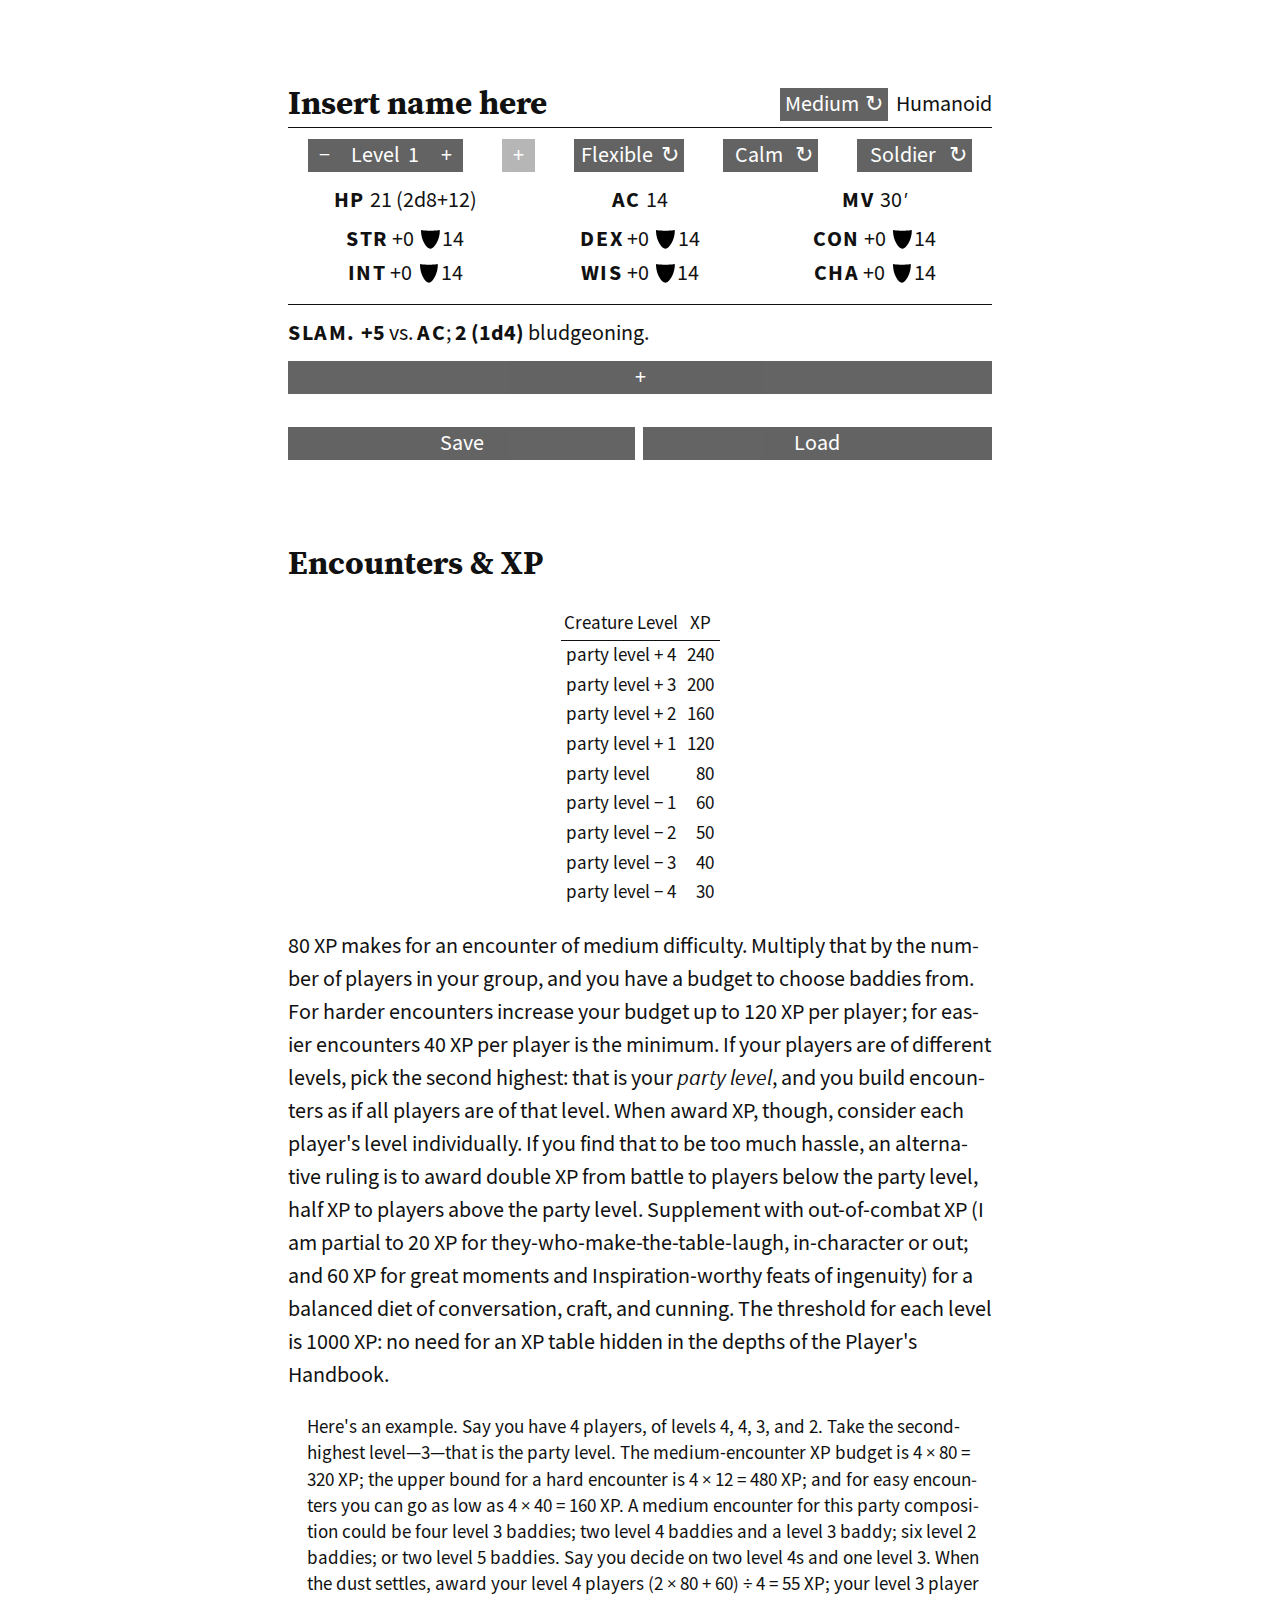
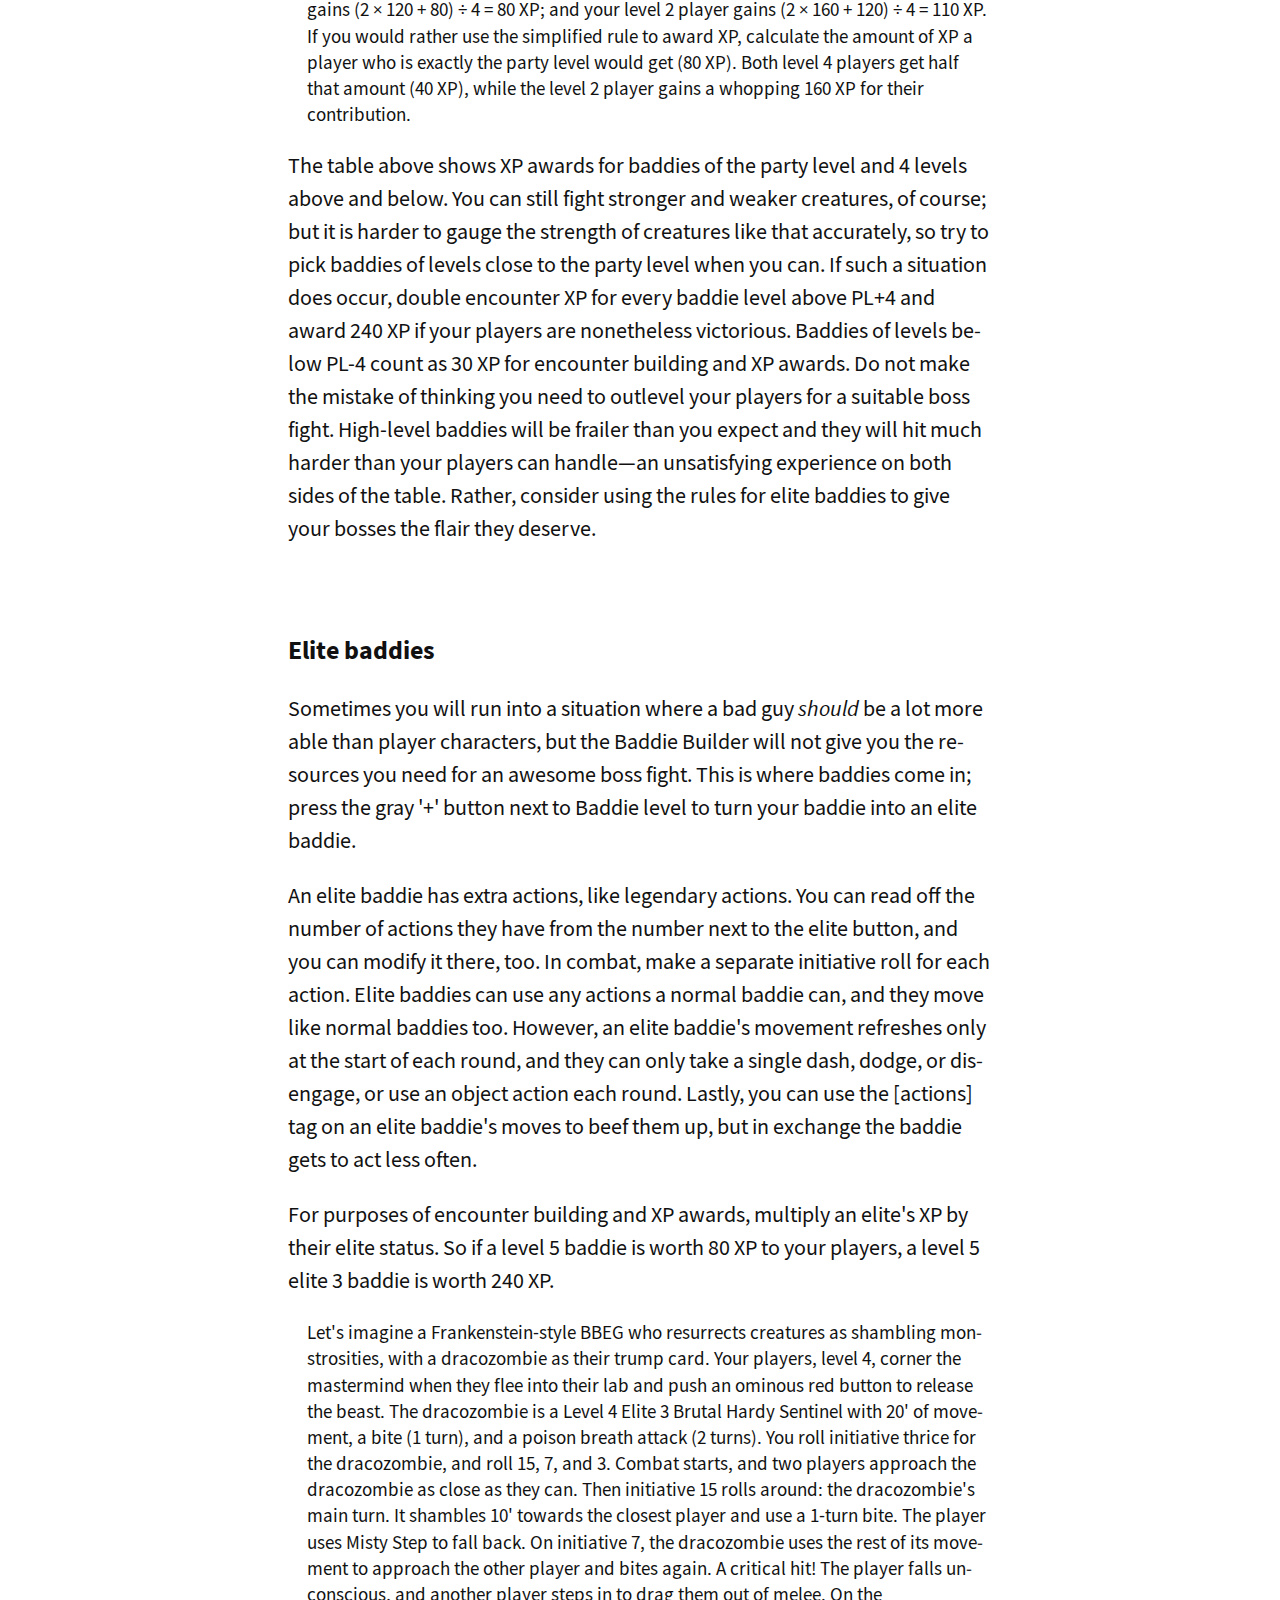
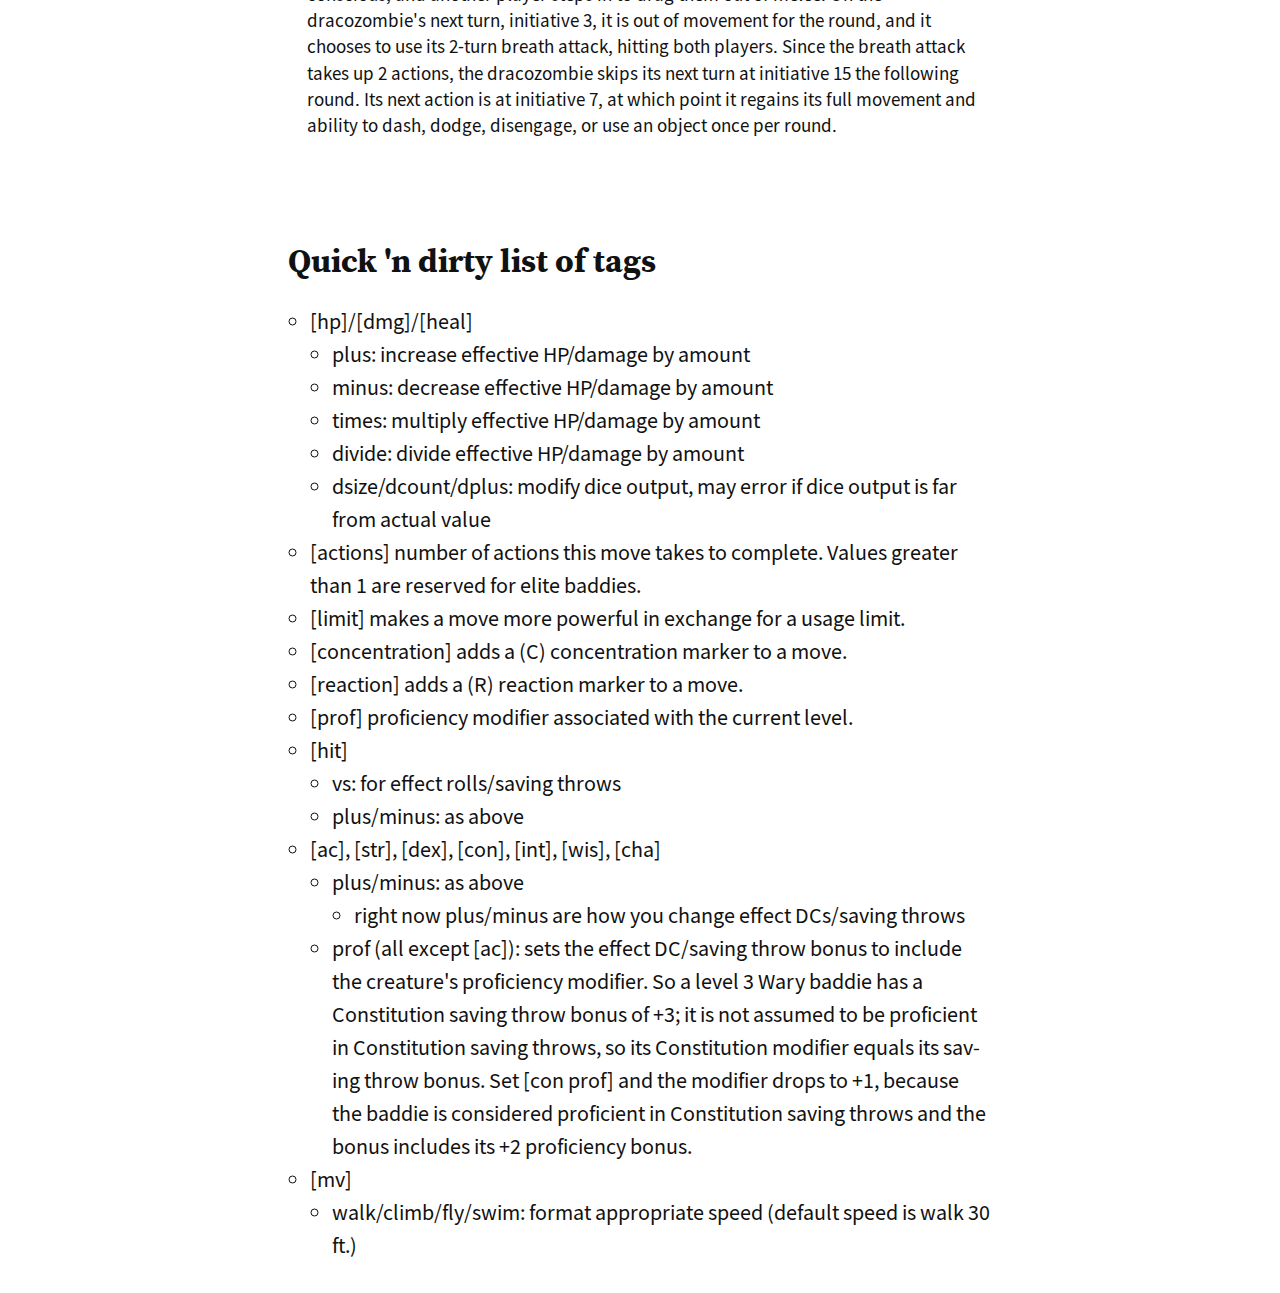
<file: index.html>
<!DOCTYPE html><html lang="en"><head><title>The Baddie Builder&mdash;Baddie Build and Get Hit!</title><meta name="viewport" content="width=device-width, initial-scale=1.0"><link rel="stylesheet" href="./style/fonts.css"><link rel="stylesheet" href="./style/block.css"><link rel="shortcut icon" href="./res/flex.png" type="image/png"></head><body><div class="flexmid secbr"><div class="block"><div class="cols sep"><div class="entry" id="title"><div class="disp titlewrapbottom h huge" onclick="toggleEntry(this)"></div><div class="edit minwidth hide" contenteditable onblur="toggleEntry(this)" autocomplete="off"></div></div><div class="flexnone textr"><div class="word buttonshape buttoncolor buttonselect" id="size" onclick="cycleKeywords(this, SIZE_CYCLE)"><span>Medium</span><div class="floatr padl">&orarr;</div></div><div class="word entry" id="type"><div class="disp" onclick="toggleEntry(this)"></div><div class="edit minwidth hide" contenteditable onblur="toggleEntry(this)" autocomplete="off">Humanoid</div></div></div></div><div class="flexmid medbr"><div><div class="inlineblock widebuttonshape buttoncolor buttonselect" onclick="adjCounter(this, -1, MIN_LV, MAX_LV)">&minus;</div><div class="inlineblock buttonshape buttoncolor" style="width:3.55rem"><div class="word">Level</div><div class="word val" id="lv">1</div></div><div class="inlineblock widebuttonshape buttoncolor buttonselect" onclick="adjCounter(this, 1, MIN_LV, MAX_LV)">+</div></div><div class="flex"><div class="fold"><div class="inlineblock widebuttonshape buttoncolor buttonselect" onclick="adjEliteCounter(this.parentElement.nextSibling, -1)">&minus;</div><div class="inlineblock buttonshape buttoncolor" style="width:3.2rem"><div class="word">Elite</div><div class="word val" id="actionCount">1</div></div></div><div class="widebuttonshape buttoncolor buttonselect off" onclick="adjEliteCounter(this, 1)">+</div></div><div class="buttonshape buttoncolor buttonselect" id="bdhit" style="width:4.525rem" onclick="cycleKeywords(this, BDHIT_CYCLE)"><span>Flexible</span><div class="floatr padl">&orarr;</div></div><div class="buttonshape buttoncolor buttonselect" id="plhit" style="width:3.825rem" onclick="cycleKeywords(this, PLHIT_CYCLE)"><span>Calm</span><div class="floatr padl">&orarr;</div></div><div class="buttonshape buttoncolor buttonselect" id="defmul" style="width:4.735rem" onclick="cycleKeywords(this, DEFMUL_CYCLE)"><span>Soldier</span><div class="floatr padl">&orarr;</div></div></div><div class="grid3x3 medbr"><div class="entry textm" id="hp"><div class="disp" onclick="toggleEntry(this)"></div><div class="edit hide" contenteditable onblur="toggleEntry(this)" autocomplete="off">[hp]</div></div><div class="entry textm" id="ac"><div class="disp" onclick="toggleEntry(this)"></div><div class="edit hide" contenteditable onblur="toggleEntry(this)" autocomplete="off">[ac]</div></div><div class="entry textm" id="mv"><div class="disp" onclick="toggleEntry(this)"></div><div class="edit hide" contenteditable onblur="toggleEntry(this)" autocomplete="off">[mv]</div></div><div class="entry textm tinybr" id="str"><div class="disp" onclick="toggleEntry(this)"></div><div class="edit hide" contenteditable onblur="toggleEntry(this)" autocomplete="off">[str]</div></div><div class="entry textm tinybr" id="dex"><div class="disp" onclick="toggleEntry(this)"></div><div class="edit hide" contenteditable onblur="toggleEntry(this)" autocomplete="off">[dex]</div></div><div class="entry textm tinybr" id="con"><div class="disp" onclick="toggleEntry(this)"></div><div class="edit hide" contenteditable onblur="toggleEntry(this)" autocomplete="off">[con]</div></div><div class="entry textm" id="int"><div class="disp" onclick="toggleEntry(this)"></div><div class="edit hide" contenteditable onblur="toggleEntry(this)" autocomplete="off">[int]</div></div><div class="entry textm" id="wis"><div class="disp" onclick="toggleEntry(this)"></div><div class="edit hide" contenteditable onblur="toggleEntry(this)" autocomplete="off">[wis]</div></div><div class="entry textm" id="cha"><div class="disp" onclick="toggleEntry(this)"></div><div class="edit hide" contenteditable onblur="toggleEntry(this)" autocomplete="off">[cha]</div></div></div><div id="actions"><div class="sep smallbr"></div><div class="entry medbr action"><div class="disp" onclick="toggleEntry(this)"></div><div class="edit hide" contenteditable onblur="toggleEntry(this)" autocomplete="off">Slam. [hit]; [dmg] bludgeoning.</div></div><div class="buttonshape buttoncolor buttonselect medbr" onclick="appendEntry(this)">+</div></div><div class="cols bigbr"><div class="buttonshape buttoncolor buttonselect flexgrow word" onclick="saveEntries(this)">Save</div><div class="buttonshape buttoncolor buttonselect flexgrow word" onclick="loadEntries(this)">Load</div></div></div></div><div class="flexmid"><div class="block"><h2 class="secbr">Encounters & XP</h2><div class="flexmid"><table><tr class="sep"><th class="textm">Creature Level</th> <th>XP</th></tr><tr><td class="textl">party level + 4</td> <td class="textr">240</td></tr><tr><td class="textl">party level + 3</td> <td class="textr">200</td></tr><tr><td class="textl">party level + 2</td> <td class="textr">160</td></tr><tr><td class="textl">party level + 1</td> <td class="textr">120</td></tr><tr><td class="textl">party level</td> <td class="textr">80</td></tr><tr><td class="textl">party level &minus; 1</td> <td class="textr">60</td></tr><tr><td class="textl">party level &minus; 2</td> <td class="textr">50</td></tr><tr><td class="textl">party level &minus; 3</td> <td class="textr">40</td></tr><tr><td class="textl">party level &minus; 4</td> <td class="textr">30</td></tr></table></div><p>80&nbsp;XP makes for an encounter of medium difficulty. Multiply that by the number of players in your group, and you have a budget to choose baddies from. For harder encounters increase your budget up to 120&nbsp;XP per player; for easier encounters 40&nbsp;XP per player is the minimum. If your players are of different levels, pick the second highest: that is your <em>party level</em>, and you build encounters as if all players are of that level. When award XP, though, consider each player's level individually. If you find that to be too much hassle, an alternative ruling is to award double XP from battle to players below the party level, half XP to players above the party level. Supplement with out-of-combat XP (I am partial to 20&nbsp;XP for they-who-make-the-table-laugh, in-character or out; and 60&nbsp;XP for great moments and Inspiration-worthy feats of ingenuity) for a balanced diet of conversation, craft, and cunning. The threshold for each level is 1000 XP: no need for an XP table hidden in the depths of the Player's Handbook.</p><p class="example">Here's an example. Say you have 4 players, of levels 4, 4, 3, and 2. Take the second-highest level&mdash;3&mdash;that is the party level. The medium-encounter XP budget is 4&nbsp;&times;&nbsp;80 = 320&nbsp;XP; the upper bound for a hard encounter is 4&nbsp;&times;&nbsp;12 = 480&nbsp;XP; and for easy encounters you can go as low as 4&nbsp;&times;&nbsp;40 = 160&nbsp;XP. A medium encounter for this party composition could be four level 3 baddies; two level 4 baddies and a level 3 baddy; six level 2 baddies; or two level 5 baddies. Say you decide on two level 4s and one level 3. When the dust settles, award your level 4 players (2&nbsp;&times;&nbsp;80&nbsp;+&nbsp;60)&nbsp;&divide;&nbsp;4 = 55&nbsp;XP; your level 3 player gains (2&nbsp;&times;&nbsp;120&nbsp;+&nbsp;80)&nbsp;&divide;&nbsp;4 = 80&nbsp;XP; and your level 2 player gains (2&nbsp;&times;&nbsp;160&nbsp;+&nbsp;120)&nbsp;&divide;&nbsp;4 = 110&nbsp;XP. If you would rather use the simplified rule to award XP, calculate the amount of XP a player who is exactly the party level would get (80&nbsp;XP). Both level 4 players get half that amount (40&nbsp;XP), while the level 2 player gains a whopping 160&nbsp;XP for their contribution.</p><p>The table above shows XP awards for baddies of the party level and 4 levels above and below. You can still fight stronger and weaker creatures, of course; but it is harder to gauge the strength of creatures like that accurately, so try to pick baddies of levels close to the party level when you can. If such a situation does occur, double encounter XP for every baddie level above PL+4 and award 240&nbsp;XP if your players are nonetheless victorious. Baddies of levels below PL-4 count as 30&nbsp;XP for encounter building and XP awards. Do not make the mistake of thinking you need to outlevel your players for a suitable boss fight. High-level baddies will be frailer than you expect and they will hit much harder than your players can handle&mdash;an unsatisfying experience on both sides of the table. Rather, consider using the rules for elite baddies to give your bosses the flair they deserve.</p><h3 class="secbr">Elite baddies</h3><p>Sometimes you will run into a situation where a bad guy <em>should</em> be a lot more able than player characters, but the Baddie Builder will not give you the resources you need for an awesome boss fight. This is where <elite></elite> baddies come in; press the gray '+' button next to Baddie level to turn your baddie into an elite baddie.</p><p>An elite baddie has extra actions, like legendary actions. You can read off the number of actions they have from the number next to the elite button, and you can modify it there, too. In combat, make a separate initiative roll for each action. Elite baddies can use any actions a normal baddie can, and they move like normal baddies too. However, an elite baddie's movement refreshes only at the start of each round, and they can only take a single dash, dodge, or disengage, or use an object action each round. Lastly, you can use the [actions] tag on an elite baddie's moves to beef them up, but in exchange the baddie gets to act less often.</p><p>For purposes of encounter building and XP awards, multiply an elite's XP by their elite status. So if a level 5 baddie is worth 80 XP to your players, a level 5 elite 3 baddie is worth 240 XP.</p><p class="example">Let's imagine a Frankenstein-style BBEG who resurrects creatures as shambling monstrosities, with a dracozombie as their trump card. Your players, level 4, corner the mastermind when they flee into their lab and push an ominous red button to release the beast. The dracozombie is a Level 4 Elite 3 Brutal Hardy Sentinel with 20' of movement, a bite (1 turn), and a poison breath attack (2 turns). You roll initiative thrice for the dracozombie, and roll 15, 7, and 3. Combat starts, and two players approach the dracozombie as close as they can. Then initiative 15 rolls around: the dracozombie's main turn.  It shambles 10' towards the closest player and use a 1-turn bite. The player uses Misty Step to fall back. On initiative 7, the dracozombie uses the rest of its movement to approach the other player and bites again. A critical hit! The player falls unconscious, and another player steps in to drag them out of melee. On the dracozombie's next turn, initiative 3, it is out of movement for the round, and it chooses to use its 2-turn breath attack, hitting both players. Since the breath attack takes up 2 actions, the dracozombie skips its next turn at initiative 15 the following round. Its next action is at initiative 7, at which point it regains its full movement and ability to dash, dodge, disengage, or use an object once per round.</p></div></div><div class="flexmid"><div class="block"><h2 class="secbr">Quick 'n dirty list of tags</h2><ul><li>[hp]/[dmg]/[heal]<ul><li>plus: increase effective HP/damage by amount</li><li>minus: decrease effective HP/damage by amount</li><li>times: multiply effective HP/damage by amount</li><li>divide: divide effective HP/damage by amount</li><li>dsize/dcount/dplus: modify dice output, may error if dice output is far from actual value</li></ul></li><li>[actions] number of actions this move takes to complete. Values greater than 1 are reserved for elite baddies.</li><li>[limit] makes a move more powerful in exchange for a usage limit.</li><li>[concentration] adds a (C) concentration marker to a move.</li><li>[reaction] adds a (R) reaction marker to a move.</li><li>[prof] proficiency modifier associated with the current level.</li><li>[hit]<ul><li>vs: for effect rolls/saving throws</li><li>plus/minus: as above</li></ul></li><li>[ac], [str], [dex], [con], [int], [wis], [cha]<ul><li>plus/minus: as above<ul><li>right now plus/minus are how you change effect DCs/saving throws</li></ul></li><li>prof (all except [ac]): sets the effect DC/saving throw bonus to include the creature's proficiency modifier. So a level 3 Wary baddie has a Constitution saving throw bonus of +3; it is not assumed to be proficient in Constitution saving throws, so its Constitution modifier equals its saving throw bonus. Set [con prof] and the modifier drops to +1, because the baddie is considered proficient  in Constitution saving throws and the bonus includes its +2 proficiency bonus.</li></ul></li><li>[mv]<ul><li>walk/climb/fly/swim: format appropriate speed (default speed is walk 30 ft.)</li></ul></li></ul></div></div><script src="./script/utils.js"></script><script src="./script/const.js"></script><script src="./script/print.js"></script><script src="./script/solve.js"></script><script src="./script/entry.js"></script><script src="./script/parse.js"></script><script src="./script/block.js"></script><script>refresh()</script></body></html>
</file>
<file: style/fonts.css>
@font-face {
  font-family: "Source Sans Pro";
  src: url("../res/srcsans-regular.woff2") format("woff2");
  font-weight: normal;
  font-style: normal;
}
@font-face {
  font-family: "Source Sans Pro";
  src: url("../res/srcsans-italic.woff2") format("woff2");
  font-weight: normal;
  font-style: italic;
}
@font-face {
  font-family: "Source Sans Pro";
  src: url("../res/srcsans-bold.woff2") format("woff2");
  font-weight: bold;
  font-style: normal;
}
@font-face {
  font-family: "Source Serif Pro";
  src: url("../res/srcserif-bold.woff2") format("woff2");
  font-weight: bold;
  font-style: normal;
}
</file>
<file: style/block.css>
html {
  font-size: min(22px, 3vw);
}

.block {
  width: 32rem;
  max-width: 32rem;
}

.flex {
  display: flex;
}

.cols {
  display: flex;
  justify-content: space-between;
  align-items: flex-end;
}

.floatl {
  float: left;
}

.floatr {
  float: right;
}

.flexnone {
  flex: none;
}

.flexgrow {
  flex: 1 1 auto;
}

.word {
  display: inline-block;
}

.word + .word {
  margin-left: 0.345rem;
}

.inlineblock {
  display: inline-block;
}

.titlewrapbottom {
  display: flex;
  flex-flow: row-reverse wrap-reverse;
  justify-content: left;
}

.hide {
  display: none;
}

.flexmid {
  display: flex;
  justify-content: space-around;
}

.textl {
  text-align: left;
}

.textm {
  text-align: center;
}

.textr {
  text-align: right;
}

.grid3x3 {
  display: grid;
  grid-template: repeat(3, 1fr)/repeat(3, 1fr);
}

.padl {
  padding-left: 0.25rem;
}

.minwidth {
  min-width: 2rem;
}

html {
  font-family: "Source Sans Pro", sans-serif;
  line-height: 1.5em;
  color: #111;
  font-variant-numeric: tabular-nums;
  hyphens: auto;
}

.h {
  font-family: "Source Serif Pro", serif;
  font-size: bold;
}

.huge {
  font-size: 1.5rem;
}

.big {
  font-size: 1.2rem;
}

.taghd {
  text-transform: uppercase;
  letter-spacing: 0.07em;
  font-weight: bold;
}

.err {
  color: crimson;
  font-weight: bold;
}

.sep {
  border-bottom: 1px solid #111;
  padding-bottom: 0.25rem;
}

.buttonshape {
  user-select: none;
  padding: 0 0.25rem;
  text-align: center;
}

.widebuttonshape {
  user-select: none;
  padding: 0 0.5rem;
  text-align: center;
}

.buttoncolor {
  background-color: #111;
  color: #fff;
  opacity: 65%;
}

.off {
  opacity: 30%;
}

.buttonselect {
  cursor: pointer;
  transition: all 0.15s ease;
}

.buttonselect:hover {
  opacity: 100%;
}

.buttonerror {
  background-color: crimson;
}

.tinybr {
  margin-top: 0.125rem;
}

.smallbr {
  margin-top: 0.25rem;
}

.medbr {
  margin-top: 0.5rem;
}

.bigbr {
  margin-top: 1.5rem;
}

.secbr {
  margin-top: 4rem;
}

.fold {
  white-space: nowrap;
  overflow: hidden;
  max-width: 0;
  transition: all 0.15s ease-out;
}

.entry > .disp:hover:not(.hide) {
  outline: 0.5px solid #111;
  cursor: pointer;
}

.edit {
  background-color: #eee;
  color: #111;
  padding: 0 0.25rem;
  text-align: left;
  hyphens: none;
}

.shieldicon {
  position: relative;
  top: 0.15em;
  height: 0.9em;
  margin: 0 0.11rem 0 0.15rem;
}

h2 {
  font-family: "Source Serif Pro", serif;
  font-weight: bold;
}

.example {
  font-size: 0.85em;
  line-height: 1.4em;
  padding-left: 1em;
}

ul {
  list-style-type: circle;
  padding-left: 1rem;
}

table {
  font-size: 0.85rem;
  line-height: 1.35rem;
  border-collapse: collapse;
}

th {
  font-weight: normal;
}

td {
  padding: 0 0.25rem;
}
</file>
